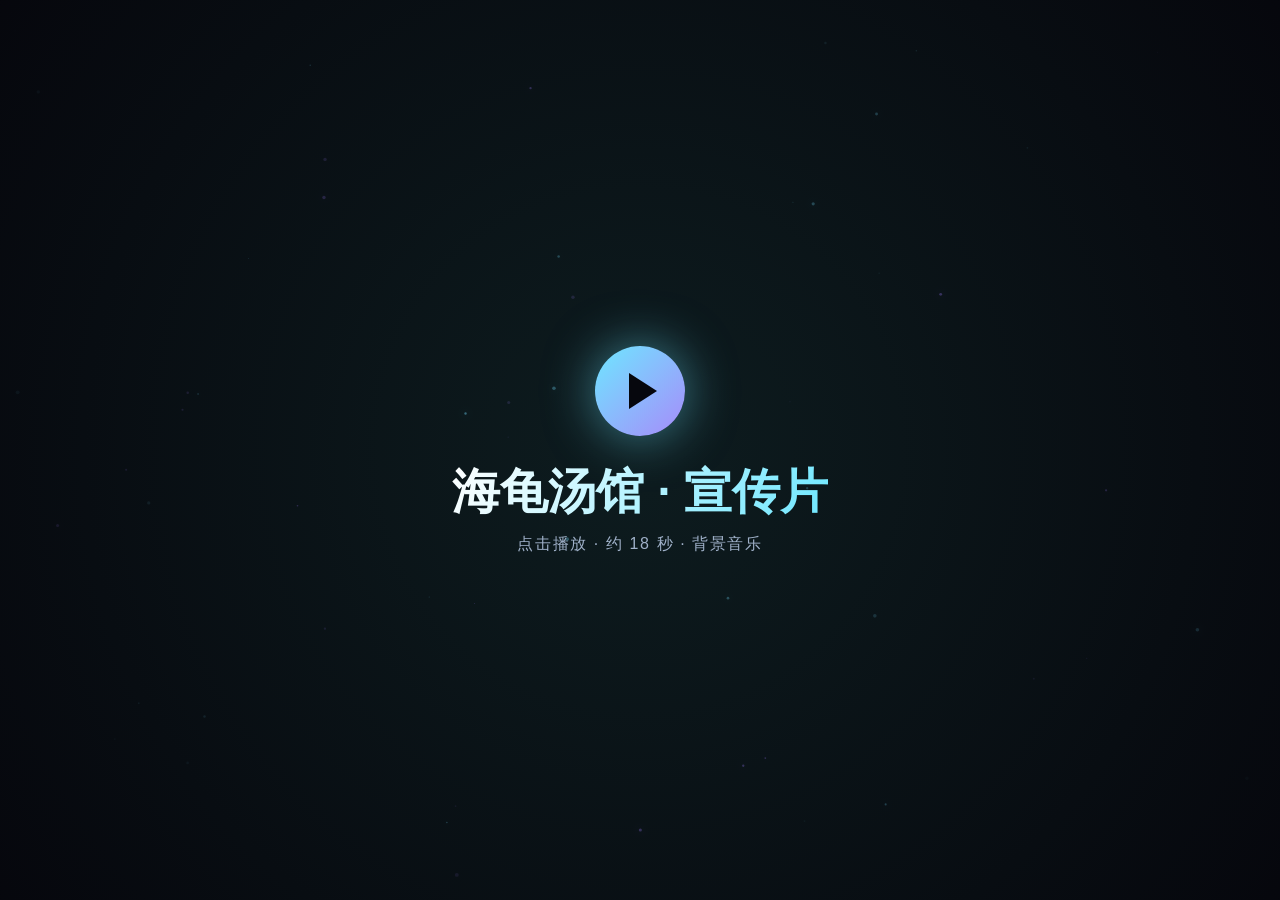
<file: haiguitang-promo-video.html>
<!DOCTYPE html>
<html lang="zh-CN">
<head>
<meta charset="UTF-8" />
<meta name="viewport" content="width=device-width, initial-scale=1.0" />
<title>海龟汤馆 · 宣传片</title>
<style>
  :root{
    --cyan:#6ee7ff;
    --purple:#a78bfa;
    --pink:#f472b6;
    --bg:#000000;
    --glass:rgba(255,255,255,0.045);
    --glass-border:rgba(110,231,255,0.18);
  }
  *{margin:0;padding:0;box-sizing:border-box}
  html,body{width:100%;height:100%;overflow:hidden;background:var(--bg);font-family:'Noto Sans SC',-apple-system,'PingFang SC','Microsoft YaHei',sans-serif;color:#e8ecf5}
  #stage{
    position:fixed;inset:0;
    background:#000000;
  }
  #bgimg{display:none}
  #particles{position:absolute;inset:0;pointer-events:none}
  .scene{
    position:absolute;inset:0;display:flex;flex-direction:column;align-items:center;justify-content:center;
    padding:5vh 6vw;text-align:center;opacity:0;visibility:hidden;
    transform:translateY(24px) scale(0.98);transition:opacity .35s ease, transform .35s cubic-bezier(.2,.8,.2,1);
  }
  .scene.active{opacity:1;visibility:visible;transform:translateY(0) scale(1)}
  .scene.exit{opacity:0;transform:translateY(-24px) scale(1.02)}

  /* ====== Typography ====== */
  .eyebrow{font-size:clamp(11px,1.4vw,15px);letter-spacing:.5em;text-transform:uppercase;color:var(--cyan);margin-bottom:14px;font-weight:500;opacity:0;animation:fadeUp .4s .05s forwards}
  .h1{font-size:clamp(42px,8vw,108px);font-weight:700;line-height:1.05;letter-spacing:.02em;
      background:linear-gradient(120deg,#fff 0%,var(--cyan) 45%,var(--purple) 100%);
      -webkit-background-clip:text;background-clip:text;color:transparent;
      text-shadow:0 0 80px rgba(110,231,255,0.25);opacity:0;animation:fadeUp .45s .15s forwards}
  .h2{font-size:clamp(30px,5vw,62px);font-weight:700;line-height:1.1;margin-bottom:14px;opacity:0;animation:fadeUp .45s .1s forwards;
      background:linear-gradient(120deg,#fff,var(--cyan));-webkit-background-clip:text;background-clip:text;color:transparent}
  .h3{font-size:clamp(22px,3vw,34px);font-weight:600;margin-bottom:10px;color:#fff;opacity:0;animation:fadeUp .45s .1s forwards}
  .lead{font-size:clamp(15px,1.9vw,22px);line-height:1.7;color:#b9c4d6;max-width:760px;opacity:0;animation:fadeUp .45s .2s forwards}
  .small{font-size:clamp(12px,1.3vw,15px);color:#8190a6;letter-spacing:.06em}

  @keyframes fadeUp{from{opacity:0;transform:translateY(20px)}to{opacity:1;transform:translateY(0)}}
  @keyframes pulseGlow{0%,100%{box-shadow:0 0 30px rgba(110,231,255,.25)}50%{box-shadow:0 0 60px rgba(110,231,255,.55)}}
  @keyframes float{0%,100%{transform:translateY(0)}50%{transform:translateY(-12px)}}
  @keyframes shimmer{0%{background-position:-200% 0}100%{background-position:200% 0}}

  /* ====== Glass cards ====== */
  .glass{background:var(--glass);border:1px solid var(--glass-border);border-radius:22px;backdrop-filter:blur(14px);-webkit-backdrop-filter:blur(14px)}

  /* ====== Scene 0 : Intro ====== */
  #scene-0 .logo-ring{width:clamp(120px,16vw,200px);height:clamp(120px,16vw,200px);border-radius:50%;
    border:2px solid rgba(110,231,255,.35);display:flex;align-items:center;justify-content:center;margin-bottom:34px;
    position:relative;animation:pulseGlow 3s ease-in-out infinite;opacity:0;animation:fadeUp 1s .1s forwards,pulseGlow 3s 1s ease-in-out infinite}
  #scene-0 .logo-ring::before{content:"";position:absolute;inset:-14px;border-radius:50%;border:1px dashed rgba(167,139,250,.4);animation:spin 22s linear infinite}
  #scene-0 .logo-ring::after{content:"";position:absolute;inset:-30px;border-radius:50%;border:1px solid rgba(110,231,255,.12);animation:spin 40s linear infinite reverse}
  #scene-0 .logo-emoji{font-size:clamp(50px,7vw,86px)}
  @keyframes spin{to{transform:rotate(360deg)}}
  .tagline{margin-top:24px;font-size:clamp(14px,1.6vw,18px);color:#9fb0c8;letter-spacing:.3em;opacity:0;animation:fadeUp 1s .9s forwards}

  /* ====== Scene 1 : What is ====== */
  .answer-row{display:flex;gap:clamp(14px,3vw,42px);margin-top:46px;flex-wrap:wrap;justify-content:center}
  .answer-chip{padding:18px 38px;border-radius:16px;font-size:clamp(22px,3vw,40px);font-weight:700;opacity:0;
    background:var(--glass);border:1px solid var(--glass-border);backdrop-filter:blur(10px);animation:popIn .6s forwards}
  .answer-chip.yes{color:#7CFFB2;border-color:rgba(124,255,178,.45);box-shadow:0 0 30px rgba(124,255,178,.2)}
  .answer-chip.no{color:#ff8a8a;border-color:rgba(255,138,138,.45);box-shadow:0 0 30px rgba(255,138,138,.2)}
  .answer-chip.irr{color:var(--purple);border-color:rgba(167,139,250,.45);box-shadow:0 0 30px rgba(167,139,250,.2)}
  @keyframes popIn{0%{opacity:0;transform:scale(.5) translateY(20px)}60%{transform:scale(1.08)}100%{opacity:1;transform:scale(1) translateY(0)}}

  /* ====== Scene 2 : Library ====== */
  .stats-line{display:flex;gap:clamp(20px,4vw,60px);margin:30px 0 38px;flex-wrap:wrap;justify-content:center}
  .stat{text-align:center}
  .stat .num{font-size:clamp(38px,5vw,64px);font-weight:700;
    background:linear-gradient(120deg,var(--cyan),var(--purple));-webkit-background-clip:text;background-clip:text;color:transparent}
  .stat .lbl{font-size:clamp(12px,1.3vw,15px);color:#9fb0c8;margin-top:6px;letter-spacing:.1em}
  .series-grid{display:grid;grid-template-columns:repeat(3,1fr);gap:14px;max-width:880px;width:100%}
  .series-card{padding:16px 18px;border-radius:14px;opacity:0;animation:fadeUp .6s forwards;
    background:var(--glass);border:1px solid var(--glass-border);backdrop-filter:blur(10px);text-align:left}
  .series-card .s-name{font-size:clamp(13px,1.5vw,17px);font-weight:600;color:#fff;margin-bottom:4px}
  .series-card .s-cnt{font-size:clamp(11px,1.2vw,13px);color:var(--cyan)}
  .series-card .s-desc{font-size:clamp(10px,1.1vw,12px);color:#8190a6;margin-top:6px;line-height:1.5}

  /* ====== Scene 3 : AI single player ====== */
  .chat-demo{max-width:560px;width:100%;margin-top:34px;display:flex;flex-direction:column;gap:12px}
  .bubble{padding:13px 18px;border-radius:16px;max-width:80%;font-size:clamp(13px,1.5vw,16px);line-height:1.5;opacity:0;animation:fadeUp .5s forwards}
  .bubble.me{align-self:flex-end;background:linear-gradient(120deg,rgba(110,231,255,.22),rgba(167,139,250,.22));border:1px solid rgba(110,231,255,.35);color:#eaf6ff}
  .bubble.ai{align-self:flex-start;background:var(--glass);border:1px solid var(--glass-border);color:#dfe7f3}
  .bubble.ai .tag{display:inline-block;font-size:10px;color:var(--cyan);letter-spacing:.15em;margin-bottom:5px}
  .ai-badge{display:inline-flex;align-items:center;gap:8px;padding:7px 16px;border-radius:30px;font-size:13px;color:var(--cyan);
    background:rgba(110,231,255,.08);border:1px solid rgba(110,231,255,.3);margin-top:26px;opacity:0;animation:fadeUp .5s 1.5s forwards}
  .ai-badge .dot{width:8px;height:8px;border-radius:50%;background:var(--cyan);box-shadow:0 0 12px var(--cyan);animation:blink 1.4s infinite}
  @keyframes blink{0%,100%{opacity:1}50%{opacity:.3}}

  /* ====== Scene 4 : Multiplayer ====== */
  .room-flow{display:flex;align-items:center;gap:clamp(10px,2vw,26px);margin-top:40px;flex-wrap:wrap;justify-content:center}
  .flow-step{padding:18px 24px;border-radius:14px;text-align:center;min-width:130px;opacity:0;animation:fadeUp .6s forwards;
    background:var(--glass);border:1px solid var(--glass-border);backdrop-filter:blur(10px)}
  .flow-step .ico{font-size:30px;margin-bottom:8px}
  .flow-step .t{font-size:clamp(12px,1.3vw,15px);color:#dfe7f3;font-weight:500}
  .flow-arrow{font-size:26px;color:var(--cyan);opacity:0;animation:fadeUp .5s forwards}
  .room-code{margin-top:34px;font-family:'Courier New',monospace;font-size:clamp(28px,4vw,46px);font-weight:700;letter-spacing:.4em;
    color:#fff;padding:14px 30px;border-radius:14px;background:rgba(110,231,255,.08);border:1px dashed rgba(110,231,255,.5);
    opacity:0;animation:fadeUp .5s 1.3s forwards;text-shadow:0 0 30px rgba(110,231,255,.4)}

  /* ====== Scene 5 : submit & download ====== */
  .feat-pair{display:flex;gap:24px;margin-top:40px;flex-wrap:wrap;justify-content:center}
  .feat-card{flex:1;min-width:260px;max-width:340px;padding:28px;border-radius:20px;opacity:0;animation:fadeUp .7s forwards;
    background:var(--glass);border:1px solid var(--glass-border);backdrop-filter:blur(12px)}
  .feat-card .ico{font-size:38px;margin-bottom:14px;display:block}
  .feat-card .ft{font-size:clamp(18px,2.2vw,24px);font-weight:600;margin-bottom:8px;color:#fff}
  .feat-card .fd{font-size:clamp(12px,1.3vw,14px);color:#9fb0c8;line-height:1.6}

  /* ====== Scene 6 : admin ====== */
  .admin-grid{display:grid;grid-template-columns:repeat(4,1fr);gap:12px;max-width:900px;width:100%;margin-top:36px}
  .admin-tile{padding:16px 12px;border-radius:14px;text-align:center;opacity:0;animation:fadeUp .5s forwards;
    background:var(--glass);border:1px solid var(--glass-border)}
  .admin-tile .a-ico{font-size:24px;margin-bottom:6px}
  .admin-tile .a-t{font-size:clamp(11px,1.2vw,13px);color:#cfd8e6}

  /* ====== Scene 7 : design & self-host ====== */
  .design-row{display:flex;gap:30px;align-items:center;margin-top:38px;flex-wrap:wrap;justify-content:center;max-width:900px}
  .swatches{display:flex;gap:10px}
  .swatch{width:48px;height:48px;border-radius:12px;box-shadow:0 0 20px currentColor}
  .design-points{text-align:left;display:flex;flex-direction:column;gap:10px}
  .design-points div{font-size:clamp(13px,1.5vw,16px);color:#cfd8e6;display:flex;align-items:center;gap:10px;opacity:0;animation:fadeUp .6s forwards}
  .design-points div::before{content:"◆";color:var(--cyan)}

  /* ====== Scene 8 : tech highlights ====== */
  .highlights{display:flex;flex-direction:column;gap:14px;margin-top:36px;max-width:720px;width:100%}
  .hl{display:flex;align-items:center;gap:18px;padding:16px 22px;border-radius:14px;opacity:0;animation:fadeUp .6s forwards;
    background:var(--glass);border:1px solid var(--glass-border);text-align:left}
  .hl .hl-ico{font-size:26px;flex-shrink:0}
  .hl .hl-t{font-size:clamp(14px,1.7vw,18px);font-weight:600;color:#fff}
  .hl .hl-d{font-size:clamp(11px,1.2vw,13px);color:#9fb0c8;margin-top:2px}

  /* ====== Scene 9 : outro ====== */
  #scene-9 .gh-link{margin-top:36px;font-family:'Courier New',monospace;font-size:clamp(15px,1.8vw,21px);color:var(--cyan);
    padding:14px 30px;border-radius:12px;background:rgba(110,231,255,.06);border:1px solid rgba(110,231,255,.3);
    opacity:0;animation:fadeUp .8s .6s forwards;text-shadow:0 0 20px rgba(110,231,255,.4)}
  #scene-9 .cta{margin-top:30px;font-size:clamp(18px,2.4vw,28px);font-weight:600;color:#fff;opacity:0;animation:fadeUp .8s 1s forwards}
  #scene-9 .repo-info{margin-top:14px;font-size:clamp(11px,1.2vw,13px);color:#8190a6;opacity:0;animation:fadeUp .8s 1.3s forwards}

  /* ====== Controls ====== */
  #controls{position:fixed;bottom:0;left:0;right:0;padding:18px 26px;z-index:50;
    background:linear-gradient(to top,rgba(6,7,13,.95),transparent)}
  #progress-track{height:4px;background:rgba(255,255,255,.1);border-radius:4px;overflow:hidden;cursor:pointer}
  #progress-bar{height:100%;width:0;background:linear-gradient(90deg,var(--cyan),var(--purple));border-radius:4px;transition:width .2s linear;
    box-shadow:0 0 12px rgba(110,231,255,.6)}
  .ctrl-row{display:flex;align-items:center;justify-content:space-between;margin-top:12px;gap:18px}
  .btn{background:rgba(110,231,255,.12);border:1px solid rgba(110,231,255,.35);color:var(--cyan);padding:8px 18px;border-radius:8px;
    cursor:pointer;font-size:13px;font-weight:500;transition:all .25s;backdrop-filter:blur(8px);font-family:inherit}
  .btn:hover{background:rgba(110,231,255,.22);box-shadow:0 0 20px rgba(110,231,255,.3)}
  .btn.off{opacity:.4;color:#8190a6;border-color:rgba(255,255,255,.15);background:rgba(255,255,255,.03)}
  .btn .vol{width:60px;height:3px;-webkit-appearance:none;appearance:none;background:rgba(255,255,255,.15);border-radius:3px;outline:none;cursor:pointer}
  .btn .vol::-webkit-slider-thumb{-webkit-appearance:none;width:11px;height:11px;border-radius:50%;background:var(--cyan);box-shadow:0 0 8px var(--cyan)}
  .btn .vol::-moz-range-thumb{width:11px;height:11px;border-radius:50%;background:var(--cyan);border:none}
  .timecode{font-family:'Courier New',monospace;font-size:12px;color:#9fb0c8;letter-spacing:.1em}
  .scene-dots{display:flex;gap:6px}
  .scene-dots .dot{width:7px;height:7px;border-radius:50%;background:rgba(255,255,255,.18);transition:all .3s}
  .scene-dots .dot.active{background:var(--cyan);box-shadow:0 0 8px var(--cyan);transform:scale(1.4)}

  /* ====== Start overlay ====== */
  #start-overlay{position:fixed;inset:0;z-index:100;display:flex;flex-direction:column;align-items:center;justify-content:center;
    background:radial-gradient(circle at center,rgba(110,231,255,.12),rgba(6,7,13,.98));cursor:pointer;text-align:center}
  #start-overlay .play-btn{width:90px;height:90px;border-radius:50%;background:linear-gradient(135deg,var(--cyan),var(--purple));
    display:flex;align-items:center;justify-content:center;margin-bottom:24px;animation:pulseGlow 2s infinite;box-shadow:0 0 50px rgba(110,231,255,.5)}
  #start-overlay .play-btn::after{content:"";border-style:solid;border-width:18px 0 18px 28px;border-color:transparent transparent transparent #06070d;margin-left:6px}
  #start-overlay h2{font-size:clamp(28px,4vw,48px);font-weight:700;margin-bottom:10px;
    background:linear-gradient(120deg,#fff,var(--cyan));-webkit-background-clip:text;background-clip:text;color:transparent}
  #start-overlay p{color:#9fb0c8;font-size:clamp(13px,1.5vw,16px);letter-spacing:.1em}

  /* replay hint */
  #replay-hint{position:fixed;top:20px;right:20px;z-index:40;font-size:11px;color:#8190a6;background:rgba(255,255,255,.04);
    padding:6px 12px;border-radius:20px;border:1px solid rgba(255,255,255,.08);opacity:0;transition:opacity .5s}

  /* UI hidden: no controls / progress / overlay shown in video */
  #controls, #replay-hint { display:none !important; }

  @media (max-width:720px){
    .series-grid{grid-template-columns:repeat(2,1fr)}
    .admin-grid{grid-template-columns:repeat(2,1fr)}
    .feat-pair{flex-direction:column;align-items:stretch}
  }
</style>
</head>
<body>
<div id="stage">
  <div id="bgimg"></div>
  <canvas id="particles"></canvas>

  <!-- Scene 0 : Intro -->
  <section class="scene" id="scene-0" data-bg="0">
    <div class="logo-ring"><div class="logo-emoji">🐢</div></div>
    <div class="eyebrow">HAI GUITANG GUAN</div>
    <div class="h1">海龟汤馆</div>
    <div class="tagline">悬疑推理 · 智趣交锋 · 自托管</div>
  </section>

  <!-- Scene 1 : What is -->
  <section class="scene" id="scene-1" data-bg="0">
    <div class="eyebrow">WHAT IS IT</div>
    <div class="h2">一碗汤，一个谜</div>
    <div class="lead">海龟汤是风靡全球的情境猜谜游戏。主持人知道真相，玩家只能用<b style="color:#fff">「是 / 否 / 无关」</b>提问，一步步逼近汤底。</div>
    <div class="answer-row">
      <div class="answer-chip yes" style="animation-delay:.4s">是</div>
      <div class="answer-chip no" style="animation-delay:.6s">否</div>
      <div class="answer-chip irr" style="animation-delay:.8s">无关</div>
    </div>
  </section>

  <!-- Scene 2 : Library -->
  <section class="scene" id="scene-2" data-bg="2">
    <div class="eyebrow">THE LIBRARY</div>
    <div class="h2">海量题库 开箱即玩</div>
    <div class="stats-line">
      <div class="stat"><div class="num" data-count="146">0</div><div class="lbl">碗精选汤</div></div>
      <div class="stat"><div class="num" data-count="6">0</div><div class="lbl">大系列</div></div>
      <div class="stat"><div class="num" data-count="100" data-suffix="%">0</div><div class="lbl">免费开源</div></div>
    </div>
    <div class="series-grid">
      <div class="series-card" style="animation-delay:.2s"><div class="s-name">第一季 · 经典推理</div><div class="s-cnt">23 碗</div><div class="s-desc">入门必刷，逻辑严密</div></div>
      <div class="series-card" style="animation-delay:.3s"><div class="s-name">第二季 · 进阶烧脑</div><div class="s-cnt">37 碗</div><div class="s-desc">情节反转，细思极恐</div></div>
      <div class="series-card" style="animation-delay:.4s"><div class="s-name">第三季 · 高难度</div><div class="s-cnt">68 碗</div><div class="s-desc">硬核推理，挑战极限</div></div>
      <div class="series-card" style="animation-delay:.5s"><div class="s-name">第四季</div><div class="s-cnt">1 碗</div><div class="s-desc">持续更新中</div></div>
      <div class="series-card" style="animation-delay:.6s"><div class="s-name">灵之残响系列</div><div class="s-cnt">12 碗</div><div class="s-desc">幻灵视角 · 角色扮演</div></div>
      <div class="series-card" style="animation-delay:.7s"><div class="s-name">规则怪谈系列</div><div class="s-cnt">5 碗</div><div class="s-desc">红字规则 · 反话陷阱</div></div>
    </div>
  </section>

  <!-- Scene 3 : AI single player -->
  <section class="scene" id="scene-3" data-bg="1">
    <div class="eyebrow">SINGLE PLAYER</div>
    <div class="h2">AI 主持人 一个人也能玩</div>
    <div class="lead">选一碗汤，向 AI 提问。DeepSeek 担任公平裁判，严格遵守主持人手册，绝不剧透。</div>
    <div class="chat-demo">
      <div class="bubble me" style="animation-delay:.3s">这个人是被别人杀死的吗？</div>
      <div class="bubble ai" style="animation-delay:.6s"><span class="tag">AI 主持人</span>否。</div>
      <div class="bubble me" style="animation-delay:.9s">和「风」有关？</div>
      <div class="bubble ai" style="animation-delay:1.2s"><span class="tag">AI 主持人</span>恭喜你，猜中了 🎉</div>
    </div>
    <div class="ai-badge"><span class="dot"></span>用户自带 DeepSeek API Key · 站长零成本</div>
  </section>

  <!-- Scene 4 : Multiplayer -->
  <section class="scene" id="scene-4" data-bg="1">
    <div class="eyebrow">MULTIPLAYER</div>
    <div class="h2">多人房间 呼朋唤友</div>
    <div class="lead">创建房间，分享 6 位邀请码，好友凭码秒进。实时聊天，AI 主持人随时在场。</div>
    <div class="room-flow">
      <div class="flow-step" style="animation-delay:.2s"><div class="ico">🎲</div><div class="t">创建房间</div></div>
      <div class="flow-arrow" style="animation-delay:.35s">→</div>
      <div class="flow-step" style="animation-delay:.5s"><div class="ico">🔗</div><div class="t">分享邀请码</div></div>
      <div class="flow-arrow" style="animation-delay:.65s">→</div>
      <div class="flow-step" style="animation-delay:.8s"><div class="ico">💬</div><div class="t">实时开聊</div></div>
      <div class="flow-arrow" style="animation-delay:.95s">→</div>
      <div class="flow-step" style="animation-delay:1.1s"><div class="ico">🤖</div><div class="t">AI 主持</div></div>
    </div>
    <div class="room-code">HGT · 7K9M2X</div>
  </section>

  <!-- Scene 5 : create & export -->
  <section class="scene" id="scene-5" data-bg="2">
    <div class="eyebrow">CREATE &amp; SHARE</div>
    <div class="h2">创作你的专属汤</div>
    <div class="lead">写一个汤面、埋一个汤底，加入你的脑洞到题库。还能一键导出，分享给朋友慢慢玩。</div>
    <div class="feat-pair">
      <div class="feat-card" style="animation-delay:.25s">
        <span class="ico">✍️</span>
        <div class="ft">在线创作</div>
        <div class="fd">填写汤面、汤底与主持人手册，支持富文本排版，规则怪谈红字标记自动渲染。</div>
      </div>
      <div class="feat-card" style="animation-delay:.5s">
        <span class="ico">💾</span>
        <div class="ft">一键导出</div>
        <div class="fd">把汤导出为 Markdown 文件，发给朋友离线游玩，手机电脑都能打开。</div>
      </div>
    </div>
  </section>

  <!-- Scene 6 : design -->
  <section class="scene" id="scene-6" data-bg="0">
    <div class="eyebrow">EXPERIENCE</div>
    <div class="h2">沉浸式赛博美学</div>
    <div class="design-row">
      <div class="swatches">
        <div class="swatch" style="background:#6ee7ff;color:#6ee7ff"></div>
        <div class="swatch" style="background:#a78bfa;color:#a78bfa"></div>
        <div class="swatch" style="background:#f472b6;color:#f472b6"></div>
        <div class="swatch" style="background:#0b0d12;color:#0b0d12;border:1px solid rgba(255,255,255,.15)"></div>
      </div>
      <div class="design-points">
        <div style="animation-delay:.4s">深色赛博风 · 沉浸氛围</div>
        <div style="animation-delay:.6s">毛玻璃卡片 · 流光质感</div>
        <div style="animation-delay:.8s">径向光晕 · 浮动动效</div>
        <div style="animation-delay:1s">手机电脑 · 随时畅玩</div>
      </div>
    </div>
  </section>

  <!-- Scene 7 : highlights -->
  <section class="scene" id="scene-7" data-bg="1">
    <div class="eyebrow">WHY YOU'LL LOVE IT</div>
    <div class="h2">为玩家而生</div>
    <div class="highlights">
      <div class="hl" style="animation-delay:.25s"><div class="hl-ico">🧩</div><div><div class="hl-t">146 碗精选汤，六大系列任你刷</div><div class="hl-d">经典推理、灵之残响、规则怪谈，烧脑不停</div></div></div>
      <div class="hl" style="animation-delay:.45s"><div class="hl-ico">🤖</div><div><div class="hl-t">AI 主持人随时陪玩</div><div class="hl-d">一个人也能开局，公平裁判绝不剧透</div></div></div>
      <div class="hl" style="animation-delay:.65s"><div class="hl-ico">🎮</div><div><div class="hl-t">多人房间，派对聚会神器</div><div class="hl-d">邀请码秒进，实时聊天，边聊边推理</div></div></div>
      <div class="hl" style="animation-delay:.85s"><div class="hl-ico">✍️</div><div><div class="hl-t">题库持续更新</div><div class="hl-d">玩家共创投稿，新鲜汤源源不断</div></div></div>
      <div class="hl" style="animation-delay:1.05s"><div class="hl-ico">💎</div><div><div class="hl-t">免费开源 · 完全免费畅玩</div><div class="hl-d">沉浸式赛博界面，越玩越上瘾</div></div></div>
    </div>
  </section>

  <!-- Scene 8 : outro -->
  <section class="scene" id="scene-8" data-bg="0">
    <div class="logo-ring" style="width:clamp(90px,12vw,140px);height:clamp(90px,12vw,140px);margin-bottom:24px;animation:fadeUp 1s .1s forwards,pulseGlow 3s 1s infinite">
      <div class="logo-emoji" style="font-size:clamp(40px,5.5vw,64px)">🐢</div>
    </div>
    <div class="eyebrow" style="animation-delay:.3s">OPEN SOURCE · MIT</div>
    <div class="h2" style="animation-delay:.45s">开启你的推理之夜</div>
    <div class="gh-link">github.com/moxianbizi/haiguitang-php</div>
    <div class="cta">来一局，开始你的推理之夜</div>
    <div class="repo-info">免费开源 · 即开即玩</div>
  </section>
</div>

<!-- Controls -->
<div id="controls">
  <div id="progress-track"><div id="progress-bar"></div></div>
  <div class="ctrl-row">
    <div style="display:flex;align-items:center;gap:14px;flex-wrap:wrap">
      <button class="btn" id="play-btn">⏸ 暂停</button>
      <button class="btn" id="replay-btn">↻ 重播</button>
      <button class="btn" id="music-btn">🎵 音乐</button>
      <button class="btn" id="voice-btn">🎙 配音</button>
      <span class="timecode" id="timecode">00:00 / 00:18</span>
    </div>
    <div class="scene-dots" id="scene-dots"></div>
  </div>
</div>

<div id="replay-hint">视频已播放完毕 · 点击重播</div>

<!-- Start overlay -->
<div id="start-overlay">
  <div class="play-btn"></div>
  <h2>海龟汤馆 · 宣传片</h2>
  <p>点击播放 · 约 18 秒 · 背景音乐</p>
</div>

<script>
/* ====== Background images (text-to-image) ====== */
const BG_IMAGES = {
  0: "https://trae-api-cn.mchost.guru/api/ide/v1/text_to_image?prompt=" + encodeURIComponent("Dark mysterious cinematic background deep blue and purple tones swirling fog ancient chinese mystery atmosphere noir detective puzzle turtle silhouette in mist 4k cinematic") + "&image_size=landscape_16_9",
  1: "https://trae-api-cn.mchost.guru/api/ide/v1/text_to_image?prompt=" + encodeURIComponent("Abstract cyberpunk neon glow background dark navy cyan purple light rays futuristic minimal soft bokeh particles depth") + "&image_size=landscape_16_9",
  2: "https://trae-api-cn.mchost.guru/api/ide/v1/text_to_image?prompt=" + encodeURIComponent("Dark mystical archive library floating glowing puzzle cards mystery collection blue purple ambient cinematic depth") + "&image_size=landscape_16_9"
};

/* preload */
Object.values(BG_IMAGES).forEach(src=>{const i=new Image();i.src=src;});

/* ====== Timeline ======
   Each scene: ~2s each. Total ~18s */
const SCENES = [
  {id:'scene-0', start:0,   dur:2},
  {id:'scene-1', start:2,   dur:2},
  {id:'scene-2', start:4,   dur:2},
  {id:'scene-3', start:6,   dur:2},
  {id:'scene-4', start:8,   dur:2},
  {id:'scene-5', start:10,  dur:2},
  {id:'scene-6', start:12,  dur:2},
  {id:'scene-7', start:14,  dur:2},
  {id:'scene-8', start:16,  dur:2},
];
const TOTAL = SCENES.reduce((a,s)=>Math.max(a,s.start+s.dur),0);

/* ====== DOM ====== */
const stage = document.getElementById('stage');
const bgimg = document.getElementById('bgimg');
const progressBar = document.getElementById('progress-bar');
const progressTrack = document.getElementById('progress-track');
const timecode = document.getElementById('timecode');
const playBtn = document.getElementById('play-btn');
const replayBtn = document.getElementById('replay-btn');
const startOverlay = document.getElementById('start-overlay');
const replayHint = document.getElementById('replay-hint');
const sceneDotsWrap = document.getElementById('scene-dots');
const sceneEls = SCENES.map(s=>document.getElementById(s.id));

/* dots */
SCENES.forEach((s,i)=>{const d=document.createElement('div');d.className='dot';sceneDotsWrap.appendChild(d);});
const dots = sceneDotsWrap.querySelectorAll('.dot');

/* ====== State ====== */
let playing = false;
let started = false;
let startTime = 0;       // performance.now() at play start
let pausedAt = 0;        // seconds elapsed when paused
let rafId = null;
let currentSceneIdx = -1;
let currentBg = -1;

function fmt(t){t=Math.max(0,Math.round(t));const m=String(Math.floor(t/60)).padStart(2,'0');const s=String(t%60).padStart(2,'0');return m+':'+s;}

function setBg(idx){
  if(idx===currentBg) return;
  currentBg = idx;
  bgimg.style.opacity = 0;
  setTimeout(()=>{
    bgimg.style.backgroundImage = `url("${BG_IMAGES[idx]}")`;
    bgimg.style.opacity = 1;
  }, 250);
}

function activateScene(idx){
  if(idx===currentSceneIdx) return;
  // exit previous
  if(currentSceneIdx>=0){
    const prev = sceneEls[currentSceneIdx];
    prev.classList.remove('active');
    prev.classList.add('exit');
    setTimeout(()=>prev.classList.remove('exit'), 350);
  }
  currentSceneIdx = idx;
  if(idx>=0 && idx<sceneEls.length){
    // restart inner animations by re-adding class
    const el = sceneEls[idx];
    el.classList.remove('active');
    void el.offsetWidth; // reflow to restart CSS animations
    el.classList.add('active');
    // set background
    const bg = parseInt(el.dataset.bg||'0',10);
    setBg(bg);
    // animate counters
    el.querySelectorAll('[data-count]').forEach(node=>{
      const target = parseInt(node.dataset.count,10);
      const suffix = node.dataset.suffix||'';
      const dur = 1200;
      const t0 = performance.now();
      function step(now){
        const p = Math.min(1,(now-t0)/dur);
        const eased = 1-Math.pow(1-p,3);
        node.textContent = Math.round(target*eased)+suffix;
        if(p<1) requestAnimationFrame(step);
        else node.textContent = target+suffix;
      }
      requestAnimationFrame(step);
    });
  }
  // dots
  dots.forEach((d,i)=>d.classList.toggle('active', i===idx));
}

function tick(now){
  if(!playing) return;
  const elapsed = (now - startTime)/1000 + pausedAt;
  if(elapsed >= TOTAL){
    progressBar.style.width = '100%';
    timecode.textContent = fmt(TOTAL)+' / '+fmt(TOTAL);
    finish();
    return;
  }
  // find scene
  let idx = -1;
  for(let i=0;i<SCENES.length;i++){
    if(elapsed >= SCENES[i].start && elapsed < SCENES[i].start+SCENES[i].dur){ idx=i; break; }
  }
  if(idx===-1 && elapsed>=TOTAL) idx=SCENES.length-1;
  activateScene(idx);
  progressBar.style.width = (elapsed/TOTAL*100)+'%';
  timecode.textContent = fmt(elapsed)+' / '+fmt(TOTAL);
  rafId = requestAnimationFrame(tick);
}

function play(){
  if(started && (pausedAt>=TOTAL || pausedAt===0 && currentSceneIdx===SCENES.length-1)){
    // restart
    restart();
    return;
  }
  playing = true;
  started = true;
  startTime = performance.now();
  replayHint.style.opacity = 0;
  // audio: start/resume music on play (user gesture)
  if(musicOn){
    if(!audioCtx) initMusic();
    else if(audioCtx.state === 'suspended') audioCtx.resume();
  }
  rafId = requestAnimationFrame(tick);
}

function pause(){
  if(!playing) return;
  playing = false;
  pausedAt = pausedAt + (performance.now()-startTime)/1000;
  cancelAnimationFrame(rafId);
  if(audioCtx && audioCtx.state === 'running') audioCtx.suspend();
}

function restart(){
  playing = false;
  cancelAnimationFrame(rafId);
  pausedAt = 0;
  currentSceneIdx = -1;
  sceneEls.forEach(el=>el.classList.remove('active','exit'));
  if(musicOn){
    if(!audioCtx) initMusic();
    else if(audioCtx && audioCtx.state === 'suspended') audioCtx.resume();
  }
  play();
}

function finish(){
  playing = false;
  cancelAnimationFrame(rafId);
  pausedAt = TOTAL;
}

/* ====== Controls ====== */
playBtn.addEventListener('click', ()=>{
  if(!started){ play(); }
  else if(playing){ pause(); }
  else { 
    if(pausedAt>=TOTAL){ restart(); }
    else play();
  }
});
replayBtn.addEventListener('click', restart);
startOverlay.addEventListener('click', ()=>{
  startOverlay.style.display='none';
  play();
});
progressTrack.addEventListener('click', e=>{
  const rect = progressTrack.getBoundingClientRect();
  const ratio = (e.clientX-rect.left)/rect.width;
  const target = ratio*TOTAL;
  pausedAt = target;
  playing = false;
  cancelAnimationFrame(rafId);
  startTime = performance.now();
  // jump
  let idx=-1;
  for(let i=0;i<SCENES.length;i++){ if(target>=SCENES[i].start && target<SCENES[i].start+SCENES[i].dur){idx=i;break;} }
  if(idx===-1) idx = target>=TOTAL?SCENES.length-1:0;
  activateScene(idx);
  progressBar.style.width=(target/TOTAL*100)+'%';
  timecode.textContent=fmt(target)+' / '+fmt(TOTAL);
  if(!started){ started=true; }
});

/* ====== Particle background ====== */
const canvas = document.getElementById('particles');
const ctx = canvas.getContext('2d');
let W,H,particles;
function resize(){
  W = canvas.width = window.innerWidth*devicePixelRatio;
  H = canvas.height = window.innerHeight*devicePixelRatio;
  canvas.style.width = window.innerWidth+'px';
  canvas.style.height = window.innerHeight+'px';
  const count = Math.min(70, Math.floor(window.innerWidth/22));
  particles = Array.from({length:count}, ()=>({
    x:Math.random()*W, y:Math.random()*H,
    r:(Math.random()*1.6+0.4)*devicePixelRatio,
    vx:(Math.random()-0.5)*0.25*devicePixelRatio,
    vy:(Math.random()-0.5)*0.25*devicePixelRatio,
    a:Math.random()*0.5+0.1,
    hue: Math.random()<0.5?195:260
  }));
}
resize();
window.addEventListener('resize', resize);

function drawParticles(){
  ctx.clearRect(0,0,W,H);
  for(const p of particles){
    p.x+=p.vx; p.y+=p.vy;
    if(p.x<0)p.x=W; if(p.x>W)p.x=0;
    if(p.y<0)p.y=H; if(p.y>H)p.y=0;
    ctx.beginPath();
    ctx.arc(p.x,p.y,p.r,0,Math.PI*2);
    ctx.fillStyle = `hsla(${p.hue},90%,70%,${p.a})`;
    ctx.shadowBlur = 8*devicePixelRatio;
    ctx.shadowColor = `hsla(${p.hue},90%,70%,${p.a})`;
    ctx.fill();
  }
  ctx.shadowBlur=0;
  requestAnimationFrame(drawParticles);
}
drawParticles();

/* keyboard */
window.addEventListener('keydown', e=>{
  if(e.code==='Space'){ e.preventDefault(); playBtn.click(); }
  if(e.code==='KeyR'){ restart(); }
  if(e.code==='KeyM'){ musicBtn.click(); }
});

/* ============================================================
   AUDIO ENGINE : Background music (Web Audio synth)
   ============================================================ */

/* --- Music state --- */
let musicOn = true;
let audioCtx = null;
let musicNodes = null;

const musicBtn = document.getElementById('music-btn');

/* --- Background music: ambient synth pad with chord progression --- */
function initMusic(){
  if(audioCtx) return;
  audioCtx = new (window.AudioContext || window.webkitAudioContext)();

  // Master chain: gain -> lowpass -> delay (echo) -> destination
  const master = audioCtx.createGain();
  master.gain.value = 0.16;
  const lp = audioCtx.createBiquadFilter();
  lp.type = 'lowpass';
  lp.frequency.value = 1800;
  lp.Q.value = 0.6;

  // simple feedback delay for space
  const delay = audioCtx.createDelay(2.0);
  delay.delayTime.value = 0.55;
  const fb = audioCtx.createGain();
  fb.gain.value = 0.32;
  const wet = audioCtx.createGain();
  wet.gain.value = 0.35;

  master.connect(lp);
  lp.connect(audioCtx.destination);
  lp.connect(delay);
  delay.connect(fb);
  fb.connect(delay);
  delay.connect(wet);
  wet.connect(audioCtx.destination);

  // Chord progression (A minor feel): Am - F - C - G  (4 chords, 8s each = 32s loop)
  const CHORDS = [
    [220.00, 261.63, 329.63],   // Am  A3 C4 E4
    [174.61, 220.00, 261.63],   // F   F3 A3 C4
    [130.81, 164.81, 196.00],   // C   C3 E3 G3
    [196.00, 246.94, 293.66],   // G   G3 B3 D4
  ];
  const CHORD_DUR = 8; // seconds per chord

  // Pad: 3 detuned sawtooth oscillators per note, slow attack
  const padGain = audioCtx.createGain();
  padGain.gain.value = 0.5;
  padGain.connect(master);

  let chordIdx = 0;
  let padOscs = [];

  function playChord(freqs, when){
    // stop previous
    padOscs.forEach(o=>{ try{o.stop(when);}catch(e){} });
    padOscs = [];
    freqs.forEach((f, i)=>{
      [-7, 0, 7].forEach(cents=>{
        const osc = audioCtx.createOscillator();
        osc.type = 'sawtooth';
        osc.frequency.value = f;
        osc.detune.value = cents;
        const g = audioCtx.createGain();
        g.gain.setValueAtTime(0, when);
        g.gain.linearRampToValueAtTime(0.045, when + 2.2);   // slow attack
        g.gain.linearRampToValueAtTime(0.03, when + CHORD_DUR - 1.5);
        g.gain.linearRampToValueAtTime(0, when + CHORD_DUR - 0.1);
        osc.connect(g); g.connect(padGain);
        osc.start(when);
        padOscs.push(osc);
      });
    });
  }

  // Soft arpeggio bell on top
  const arpGain = audioCtx.createGain();
  arpGain.gain.value = 0.22;
  arpGain.connect(master);

  function playArp(freqs, when){
    const seq = [freqs[0], freqs[1], freqs[2], freqs[1], freqs[0]*2, freqs[2]*2, freqs[1], freqs[0]*2];
    seq.forEach((f, i)=>{
      const t = when + i * (CHORD_DUR/seq.length);
      const osc = audioCtx.createOscillator();
      osc.type = 'triangle';
      osc.frequency.value = f;
      const g = audioCtx.createGain();
      g.gain.setValueAtTime(0, t);
      g.gain.linearRampToValueAtTime(0.05, t + 0.02);
      g.gain.exponentialRampToValueAtTime(0.0008, t + 1.4);
      osc.connect(g); g.connect(arpGain);
      osc.start(t);
      osc.stop(t + 1.6);
    });
  }

  // schedule loop
  function schedule(){
    const now = audioCtx.currentTime;
    const f = CHORDS[chordIdx % CHORDS.length];
    playChord(f, now + 0.05);
    playArp(f, now + 0.05);
    chordIdx++;
    musicNodes = { timer: setTimeout(schedule, CHORD_DUR * 1000) };
  }
  schedule();
  musicNodes = musicNodes || {};
}

function startMusic(){
  if(!audioCtx) initMusic();
  else if(audioCtx.state === 'suspended') audioCtx.resume();
  if(musicNodes && musicNodes.master){
    musicNodes.master.gain.setTargetAtTime(0.16, audioCtx.currentTime, 0.3);
  }
}

function stopMusic(){
  if(audioCtx && audioCtx.state === 'running'){
    // suspend is cleanest pause
    audioCtx.suspend();
  }
}

/* --- Button handlers --- */
musicBtn.addEventListener('click', ()=>{
  musicOn = !musicOn;
  musicBtn.classList.toggle('off', !musicOn);
  musicBtn.textContent = musicOn ? '🎵 音乐' : '🎵 静音';
  if(musicOn){
    if(!audioCtx) initMusic();
    else audioCtx.resume();
  } else {
    if(audioCtx) audioCtx.suspend();
  }
});
</script>
</body>
</html>
</file>
